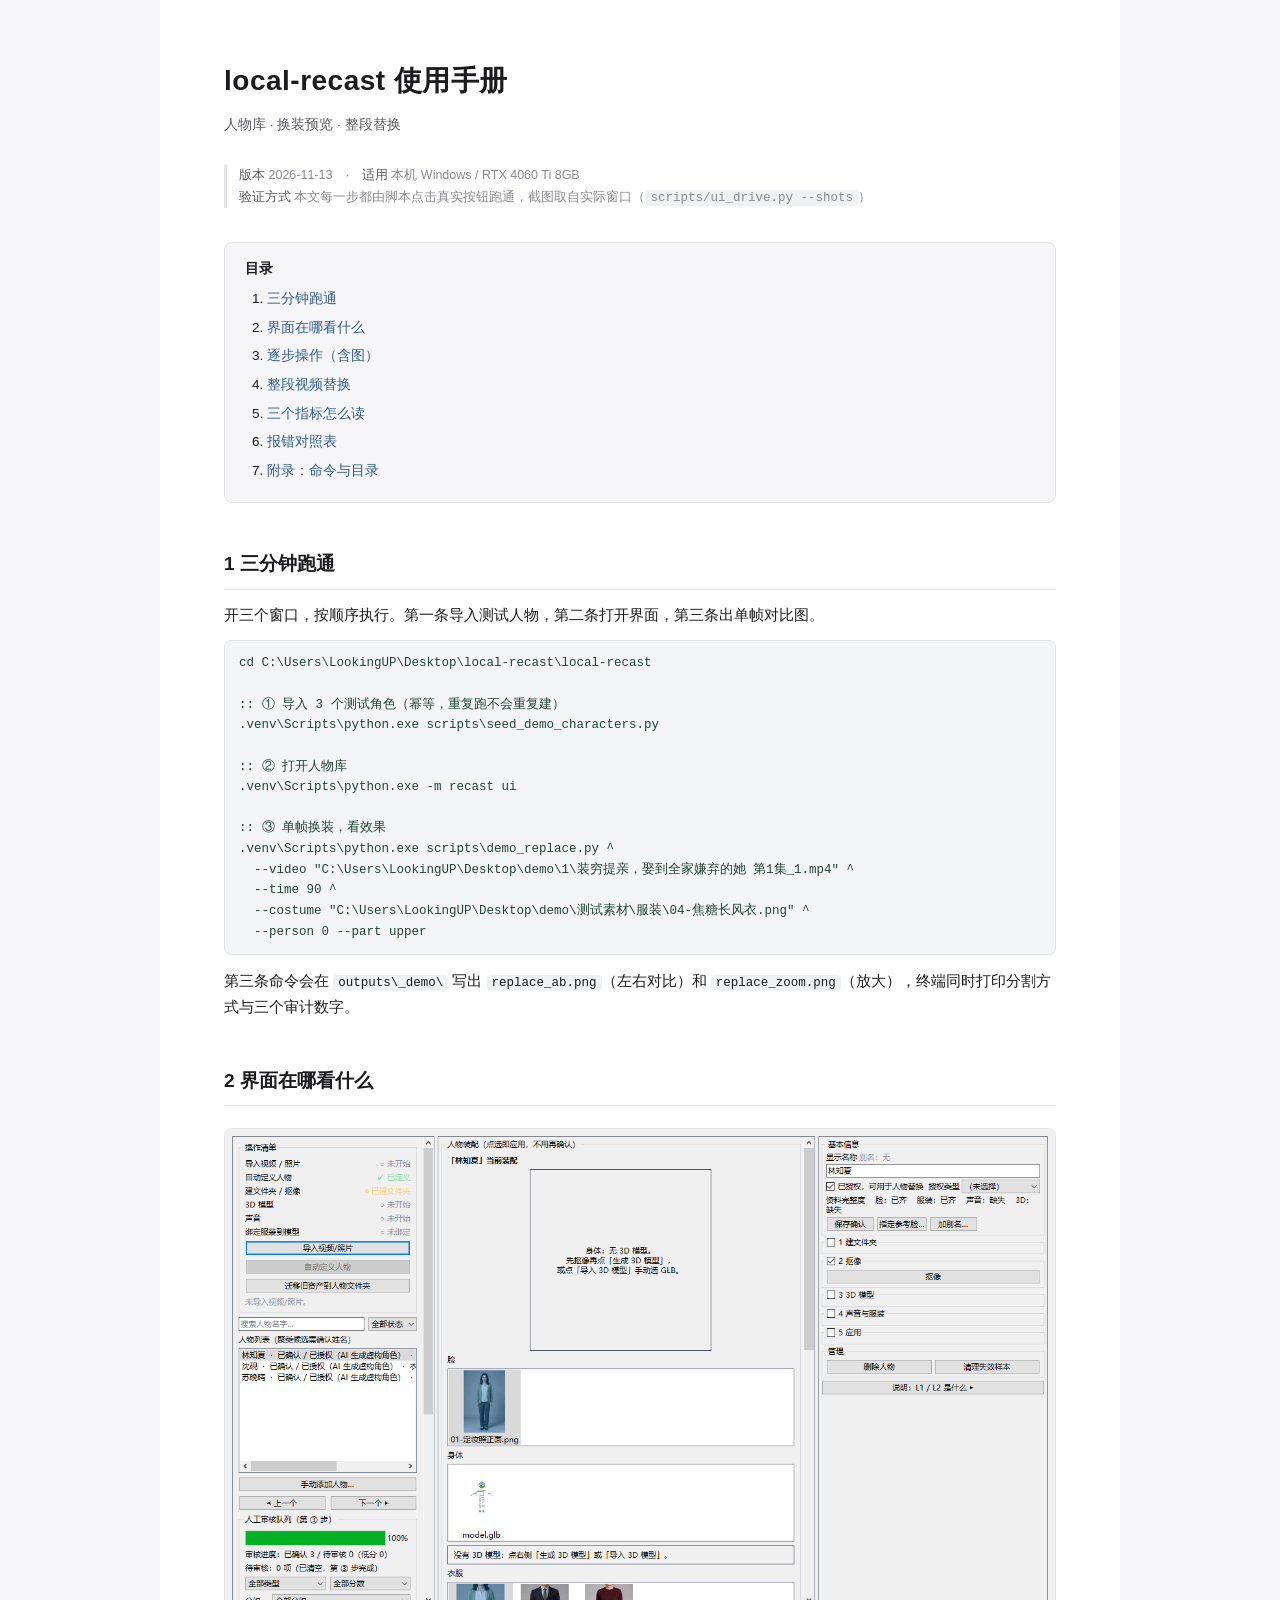
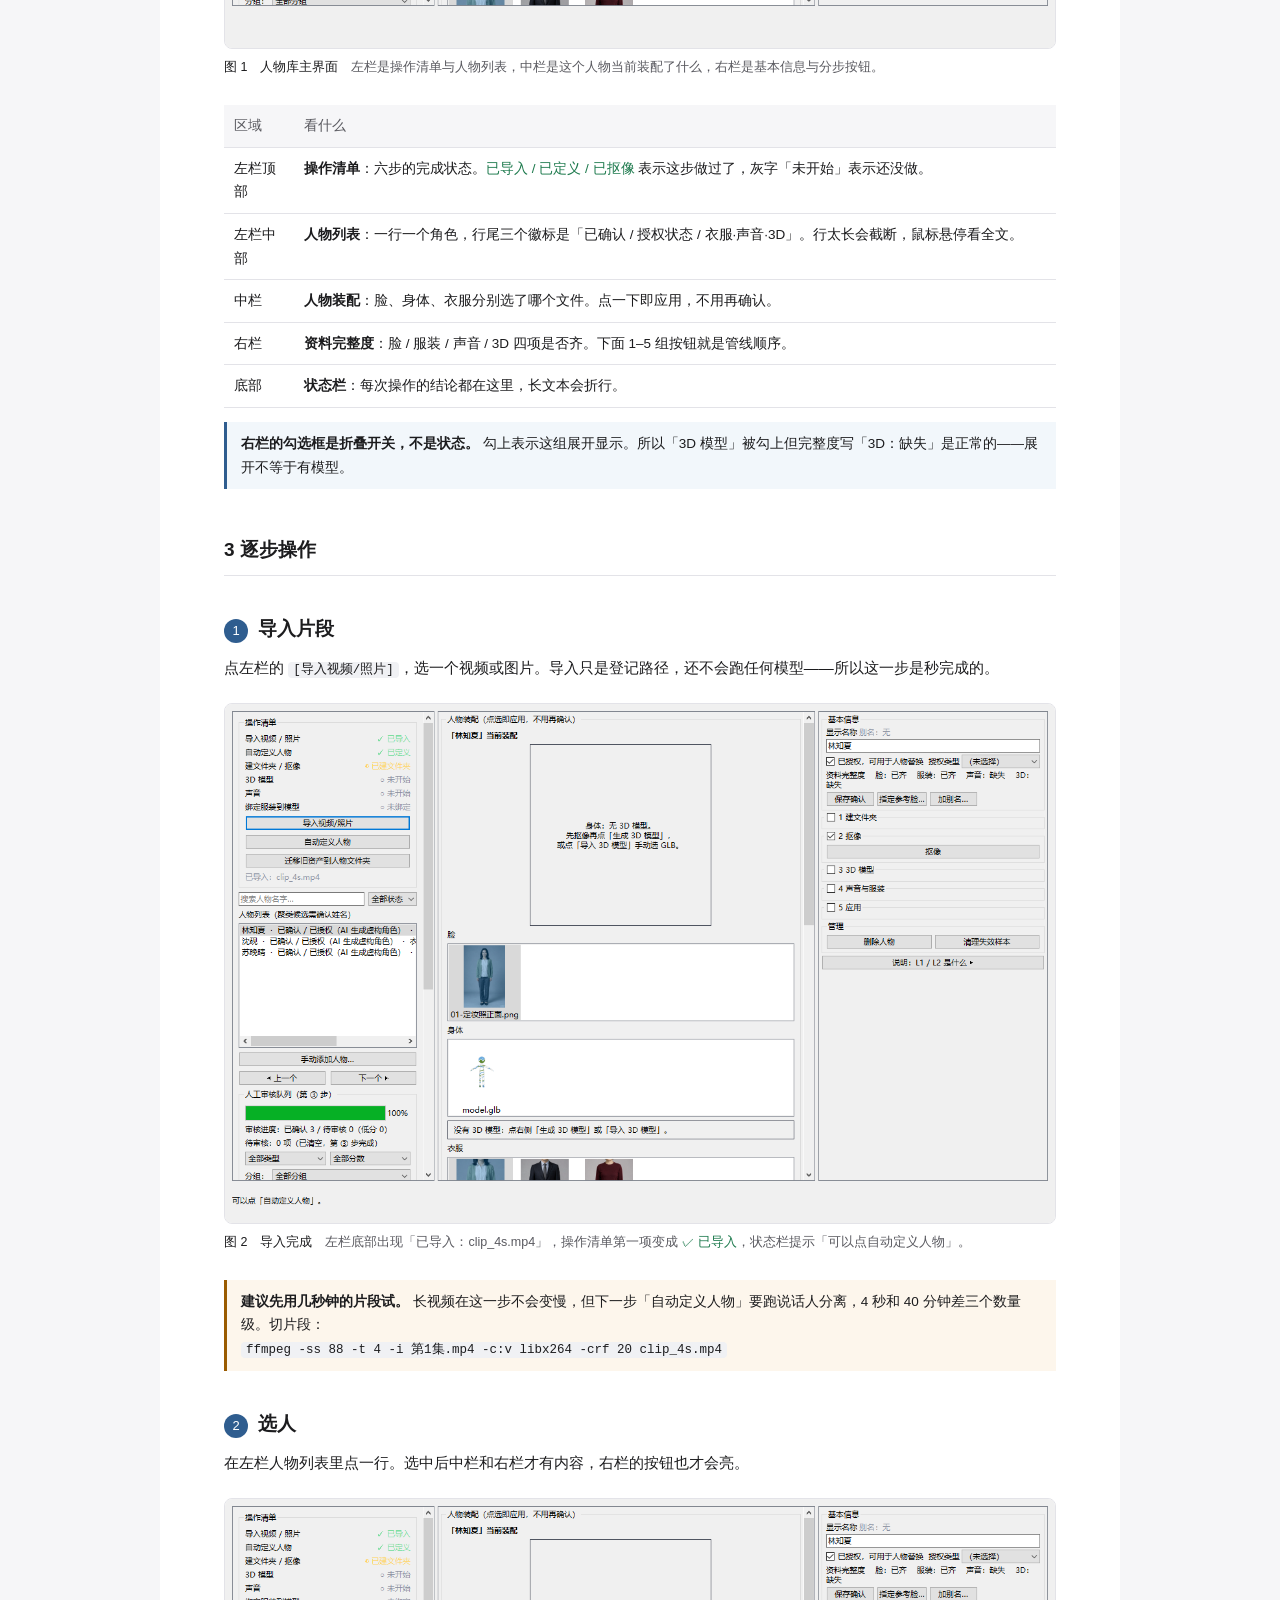
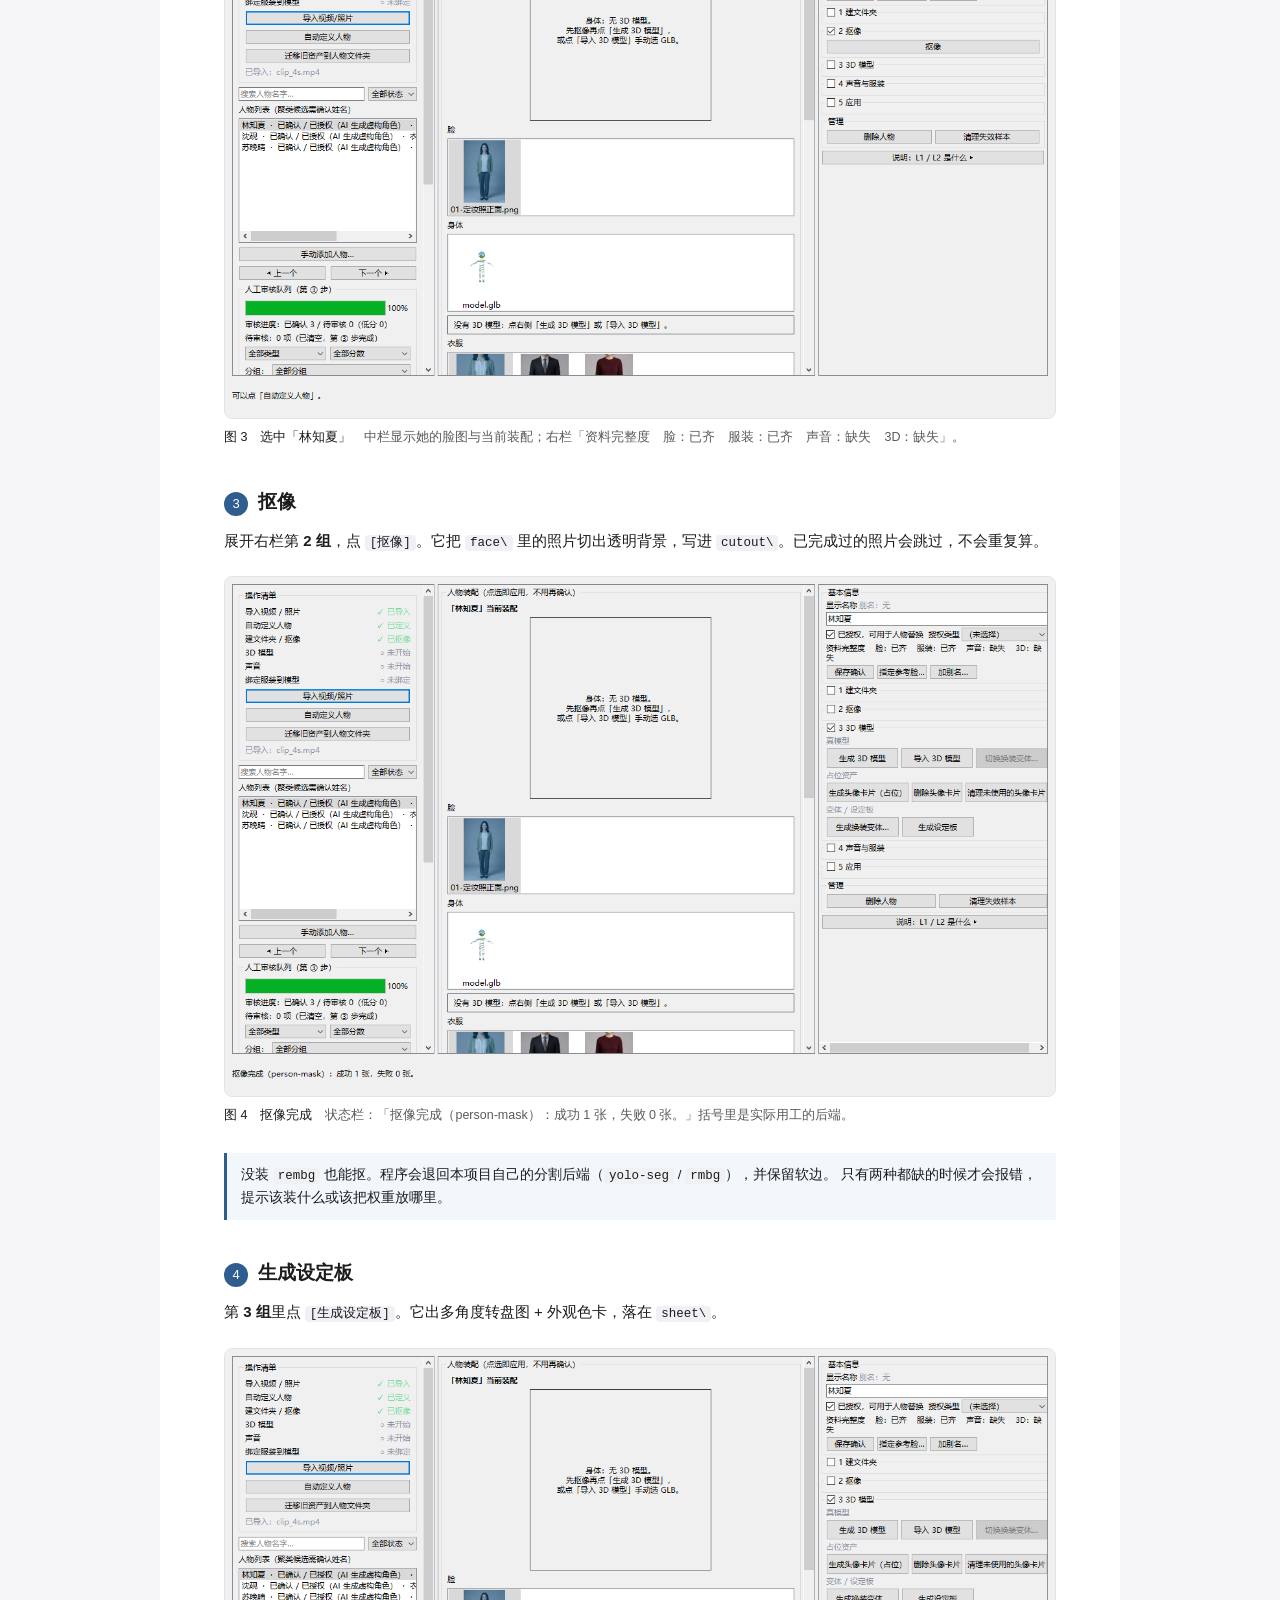
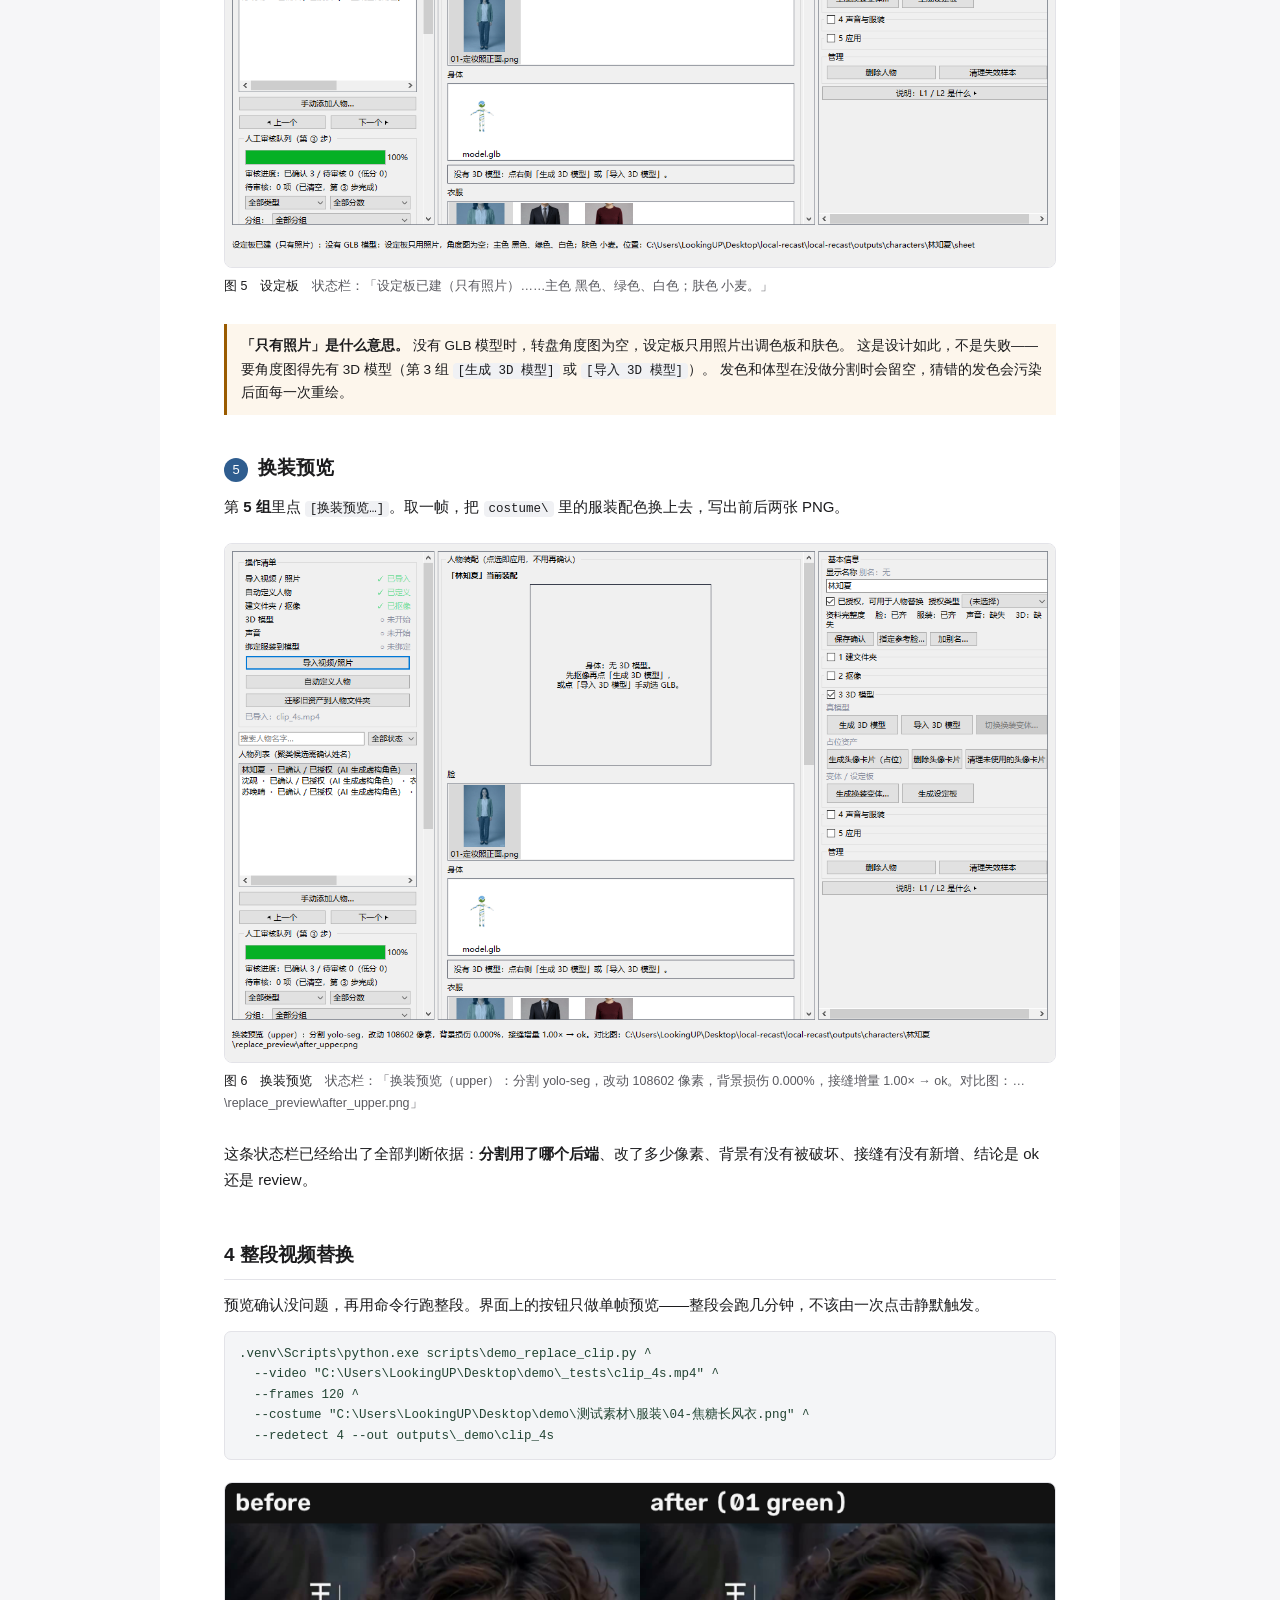
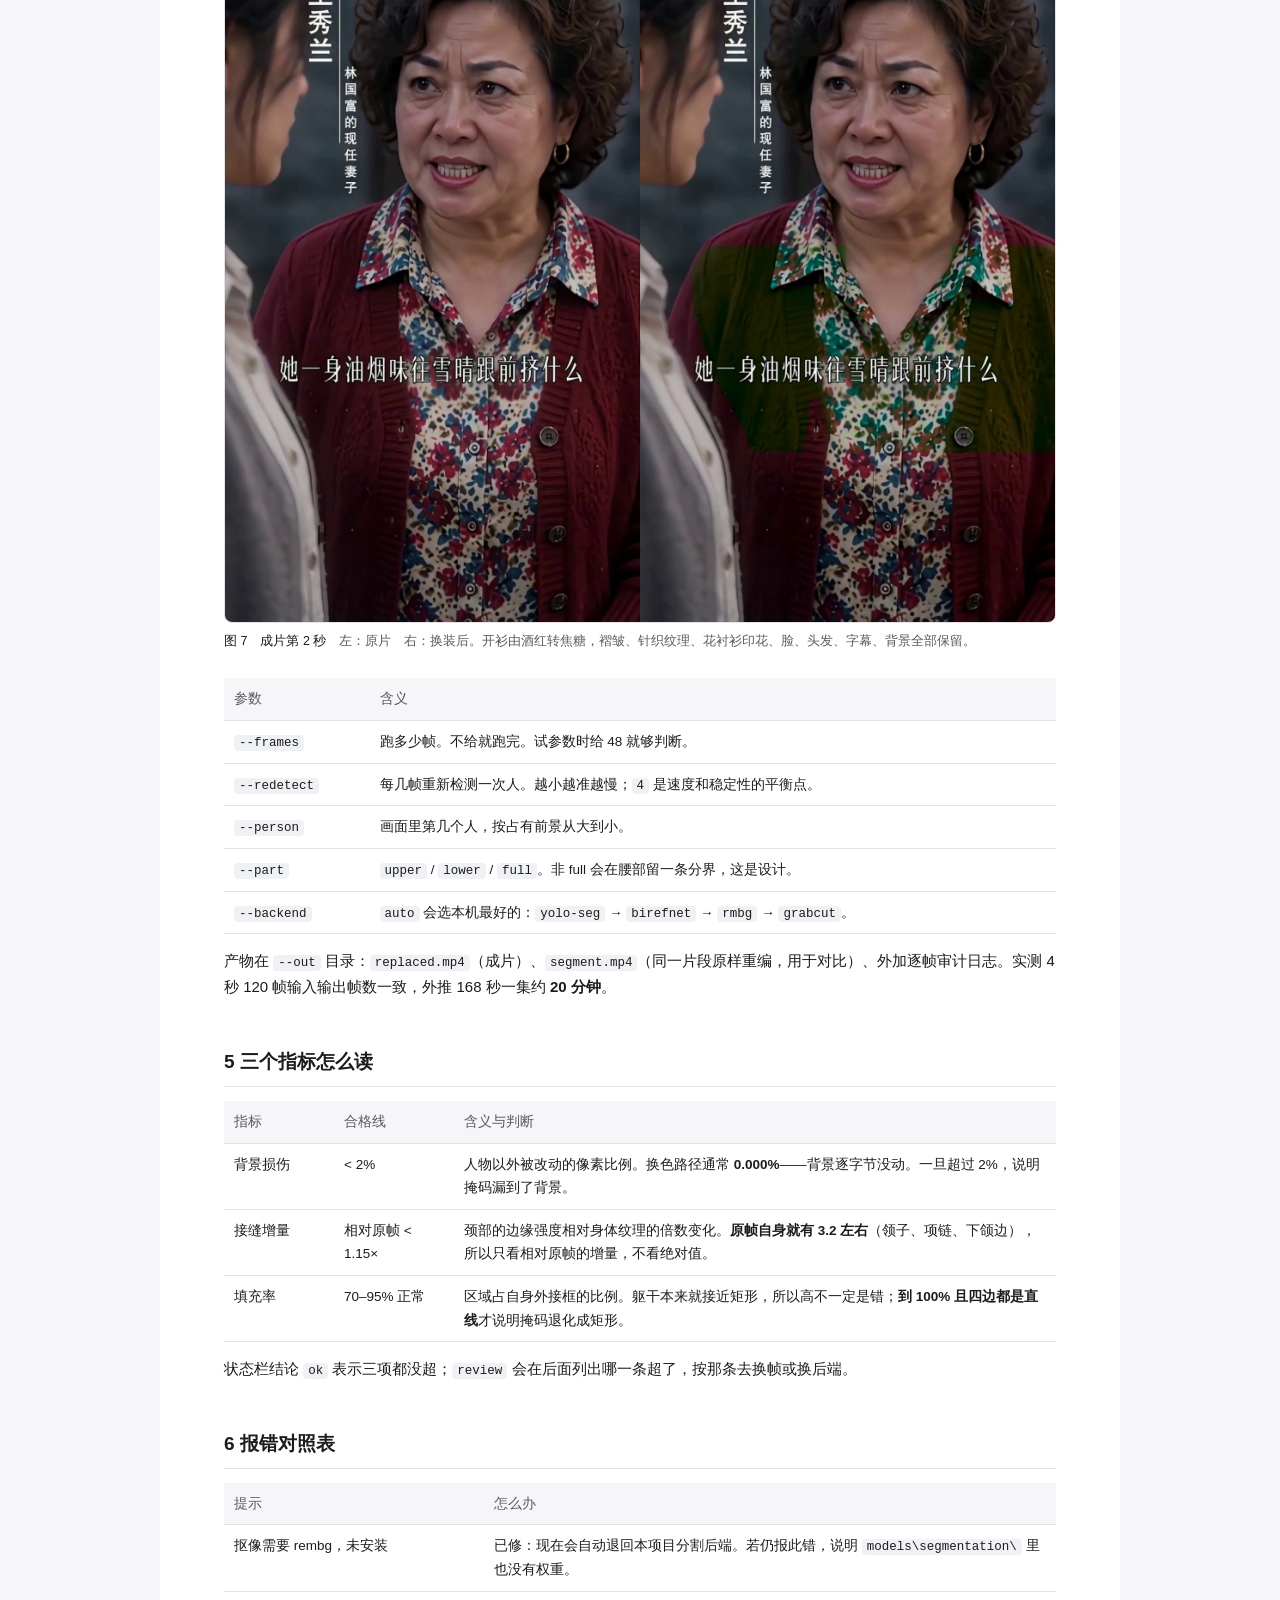
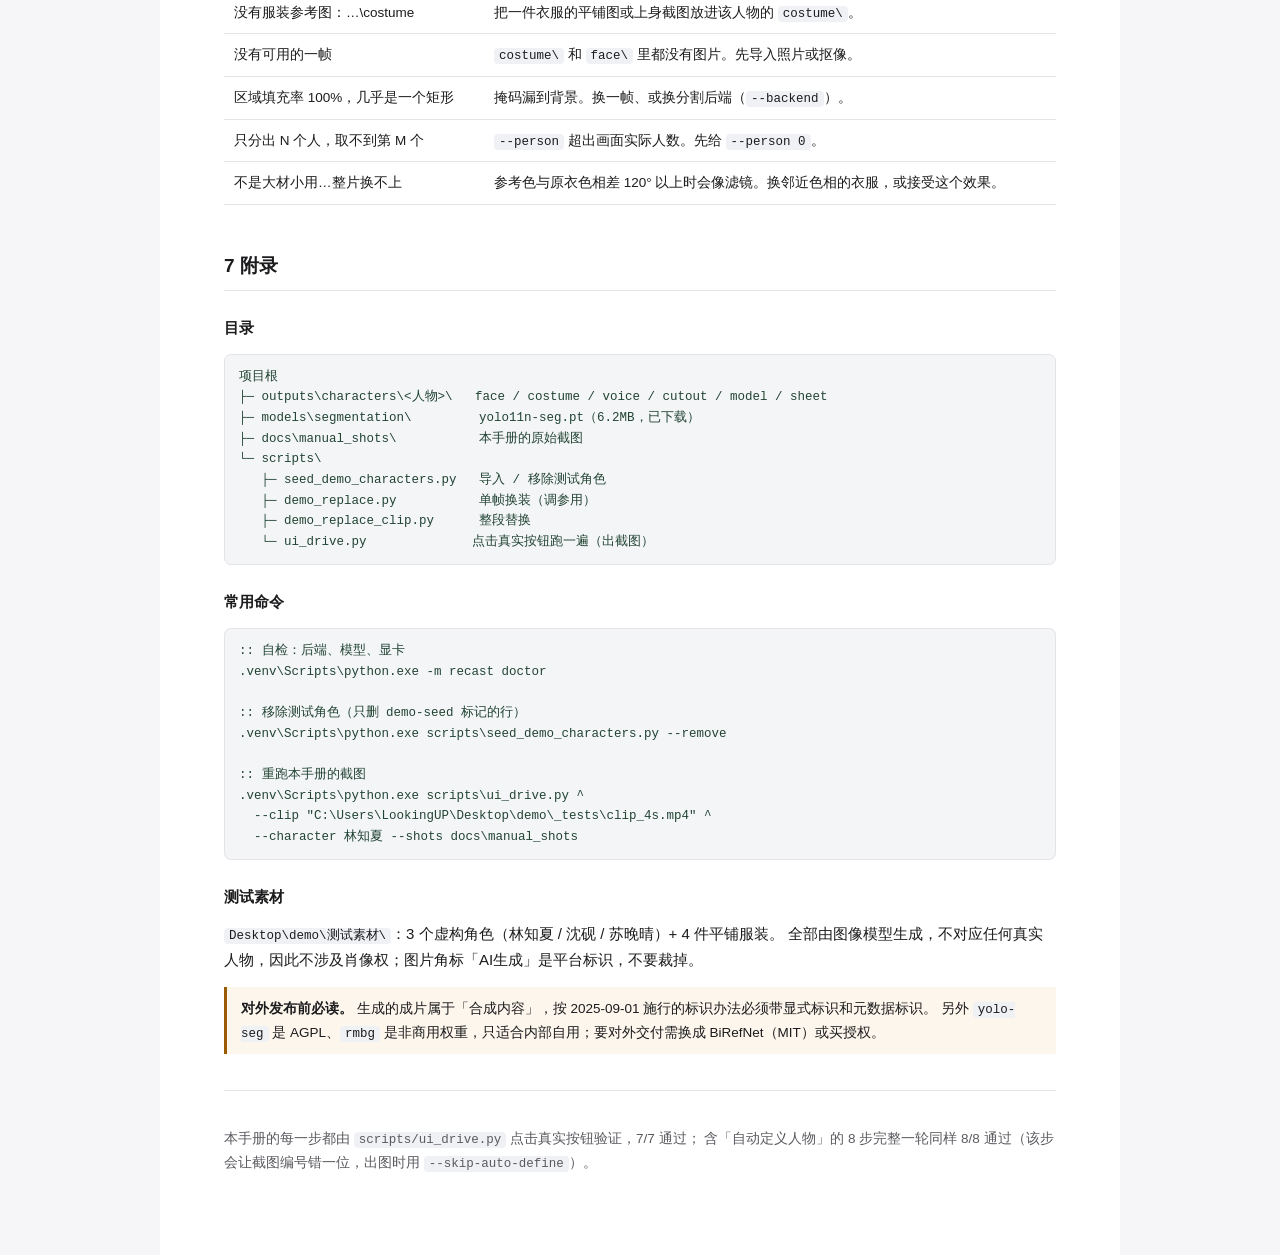
<file: docs/使用手册.html>
<!DOCTYPE html>
<html lang="zh-CN">
<head>
<meta charset="utf-8">
<title>local-recast 使用手册</title>
<style>
  :root{
    --ink:#1c1c1e; --ink2:#5a5a60; --ink3:#8a8a92;
    --line:#e3e3e8; --bg:#ffffff; --soft:#f6f6f8;
    --accent:#2f5d8f; --good:#1d7a4d; --warn:#9a5b00;
  }
  *{box-sizing:border-box}
  body{margin:0;background:var(--soft);color:var(--ink);
    font:15px/1.75 -apple-system,"Segoe UI","Microsoft YaHei",sans-serif}
  .page{max-width:960px;margin:0 auto;background:var(--bg);padding:56px 64px 80px}
  h1{font-size:28px;font-weight:600;margin:0 0 8px;letter-spacing:.5px}
  h2{font-size:19px;font-weight:600;margin:44px 0 12px;padding-bottom:8px;border-bottom:1px solid var(--line)}
  h3{font-size:15px;font-weight:600;margin:24px 0 8px;color:var(--ink)}
  p{margin:10px 0}
  .sub{color:var(--ink2);font-size:13.5px;margin:0 0 28px}
  .meta{font-size:12.5px;color:var(--ink3);border-left:3px solid var(--line);padding-left:12px;margin:24px 0 34px}
  .meta b{color:var(--ink2);font-weight:500}
  figure{margin:22px 0 26px}
  figure img{width:100%;display:block;border:1px solid var(--line);border-radius:8px}
  figcaption{font-size:12.5px;color:var(--ink2);margin-top:8px}
  figcaption b{color:var(--ink);font-weight:500}
  pre{background:#f4f5f7;border:1px solid var(--line);border-radius:7px;
    padding:12px 14px;overflow-x:auto;font:12.5px/1.65 Consolas,Menlo,monospace;color:#243}
  code{font:12.5px Consolas,Menlo,monospace;background:#f0f1f4;padding:1px 5px;border-radius:4px}
  table{width:100%;border-collapse:collapse;margin:14px 0;font-size:13.5px}
  th,td{border-bottom:1px solid var(--line);padding:9px 10px;text-align:left;vertical-align:top}
  th{background:var(--soft);font-weight:500;color:var(--ink2)}
  .step{display:flex;align-items:baseline;gap:10px;margin:36px 0 6px}
  .n{flex:0 0 auto;width:24px;height:24px;border-radius:50%;background:var(--accent);color:#fff;
    font-size:13px;display:flex;align-items:center;justify-content:center;font-weight:500}
  .step h2{margin:0;border:0;padding:0;font-size:19px}
  .tip{background:#f2f7fb;border-left:3px solid var(--accent);padding:10px 14px;margin:14px 0;font-size:13.5px}
  .warn{background:#fdf6ec;border-left:3px solid var(--warn);padding:10px 14px;margin:14px 0;font-size:13.5px}
  .ok{color:var(--good);font-weight:500}
  ul,ol{margin:10px 0;padding-left:22px}
  li{margin:5px 0}
  .toc{background:var(--soft);border:1px solid var(--line);border-radius:8px;padding:14px 20px;font-size:13.5px}
  .toc a{color:var(--accent);text-decoration:none}
  .toc ol{margin:6px 0}
  hr{border:0;border-top:1px solid var(--line);margin:36px 0}
  @media print{body{background:#fff}.page{max-width:none;padding:0}h2{page-break-after:avoid}figure{page-break-inside:avoid}}
</style>
</head>
<body>
<div class="page">

<h1>local-recast 使用手册</h1>
<p class="sub">人物库 · 换装预览 · 整段替换</p>

<div class="meta">
  <b>版本</b> 2026-11-13　·　<b>适用</b> 本机 Windows / RTX 4060 Ti 8GB<br>
  <b>验证方式</b> 本文每一步都由脚本点击真实按钮跑通，截图取自实际窗口（<code>scripts/ui_drive.py --shots</code>）
</div>

<div class="toc">
  <b>目录</b>
  <ol>
    <li><a href="#quick">三分钟跑通</a></li>
    <li><a href="#layout">界面在哪看什么</a></li>
    <li><a href="#steps">逐步操作（含图）</a></li>
    <li><a href="#video">整段视频替换</a></li>
    <li><a href="#metrics">三个指标怎么读</a></li>
    <li><a href="#trouble">报错对照表</a></li>
    <li><a href="#appendix">附录：命令与目录</a></li>
  </ol>
</div>

<h2 id="quick">1 三分钟跑通</h2>
<p>开三个窗口，按顺序执行。第一条导入测试人物，第二条打开界面，第三条出单帧对比图。</p>
<pre>cd C:\Users\LookingUP\Desktop\local-recast\local-recast

:: ① 导入 3 个测试角色（幂等，重复跑不会重复建）
.venv\Scripts\python.exe scripts\seed_demo_characters.py

:: ② 打开人物库
.venv\Scripts\python.exe -m recast ui

:: ③ 单帧换装，看效果
.venv\Scripts\python.exe scripts\demo_replace.py ^
  --video "C:\Users\LookingUP\Desktop\demo\1\装穷提亲，娶到全家嫌弃的她 第1集_1.mp4" ^
  --time 90 ^
  --costume "C:\Users\LookingUP\Desktop\demo\测试素材\服装\04-焦糖长风衣.png" ^
  --person 0 --part upper</pre>
<p>第三条命令会在 <code>outputs\_demo\</code> 写出 <code>replace_ab.png</code>（左右对比）和 <code>replace_zoom.png</code>（放大），终端同时打印分割方式与三个审计数字。</p>

<h2 id="layout">2 界面在哪看什么</h2>

<figure>
  <img src="manual_shots/01-人物库总览.png" alt="人物库窗口总览">
  <figcaption><b>图 1　人物库主界面</b>　左栏是操作清单与人物列表，中栏是这个人物当前装配了什么，右栏是基本信息与分步按钮。</figcaption>
</figure>

<table>
  <tr><th style="width:70px">区域</th><th>看什么</th></tr>
  <tr><td>左栏顶部</td><td><b>操作清单</b>：六步的完成状态。<span style="color:var(--good)">已导入 / 已定义 / 已抠像</span> 表示这步做过了，灰字「未开始」表示还没做。</td></tr>
  <tr><td>左栏中部</td><td><b>人物列表</b>：一行一个角色，行尾三个徽标是「已确认 / 授权状态 / 衣服·声音·3D」。行太长会截断，鼠标悬停看全文。</td></tr>
  <tr><td>中栏</td><td><b>人物装配</b>：脸、身体、衣服分别选了哪个文件。点一下即应用，不用再确认。</td></tr>
  <tr><td>右栏</td><td><b>资料完整度</b>：脸 / 服装 / 声音 / 3D 四项是否齐。下面 1–5 组按钮就是管线顺序。</td></tr>
  <tr><td>底部</td><td><b>状态栏</b>：每次操作的结论都在这里，长文本会折行。</td></tr>
</table>

<div class="tip">
  <b>右栏的勾选框是折叠开关，不是状态。</b> 勾上表示这组展开显示。所以「3D 模型」被勾上但完整度写「3D：缺失」是正常的——展开不等于有模型。
</div>

<h2 id="steps">3 逐步操作</h2>

<div class="step"><span class="n">1</span><h2>导入片段</h2></div>
<p>点左栏的 <code>[导入视频/照片]</code>，选一个视频或图片。导入只是登记路径，还不会跑任何模型——所以这一步是秒完成的。</p>

<figure>
  <img src="manual_shots/02-导入片段.png" alt="导入后的界面">
  <figcaption><b>图 2　导入完成</b>　左栏底部出现「已导入：clip_4s.mp4」，操作清单第一项变成 <span class="ok">✓ 已导入</span>，状态栏提示「可以点自动定义人物」。</figcaption>
</figure>

<div class="warn">
  <b>建议先用几秒钟的片段试。</b> 长视频在这一步不会变慢，但下一步「自动定义人物」要跑说话人分离，4 秒和 40 分钟差三个数量级。切片段：<br>
  <code>ffmpeg -ss 88 -t 4 -i 第1集.mp4 -c:v libx264 -crf 20 clip_4s.mp4</code>
</div>

<div class="step"><span class="n">2</span><h2>选人</h2></div>
<p>在左栏人物列表里点一行。选中后中栏和右栏才有内容，右栏的按钮也才会亮。</p>

<figure>
  <img src="manual_shots/03-选中人物.png" alt="选中人物后">
  <figcaption><b>图 3　选中「林知夏」</b>　中栏显示她的脸图与当前装配；右栏「资料完整度　脸：已齐　服装：已齐　声音：缺失　3D：缺失」。</figcaption>
</figure>

<div class="step"><span class="n">3</span><h2>抠像</h2></div>
<p>展开右栏第 <b>2 组</b>，点 <code>[抠像]</code>。它把 <code>face\</code> 里的照片切出透明背景，写进 <code>cutout\</code>。已完成过的照片会跳过，不会重复算。</p>

<figure>
  <img src="manual_shots/04-抠像完成.png" alt="抠像完成">
  <figcaption><b>图 4　抠像完成</b>　状态栏：「抠像完成（person-mask）：成功 1 张，失败 0 张。」括号里是实际用工的后端。</figcaption>
</figure>

<div class="tip">
  没装 <code>rembg</code> 也能抠。程序会退回本项目自己的分割后端（<code>yolo-seg</code> / <code>rmbg</code>），并保留软边。
  只有两种都缺的时候才会报错，提示该装什么或该把权重放哪里。
</div>

<div class="step"><span class="n">4</span><h2>生成设定板</h2></div>
<p>第 <b>3 组</b>里点 <code>[生成设定板]</code>。它出多角度转盘图 + 外观色卡，落在 <code>sheet\</code>。</p>

<figure>
  <img src="manual_shots/05-生成设定板.png" alt="设定板生成结果">
  <figcaption><b>图 5　设定板</b>　状态栏：「设定板已建（只有照片）……主色 黑色、绿色、白色；肤色 小麦。」</figcaption>
</figure>

<div class="warn">
  <b>「只有照片」是什么意思。</b> 没有 GLB 模型时，转盘角度图为空，设定板只用照片出调色板和肤色。
  这是设计如此，不是失败——要角度图得先有 3D 模型（第 3 组 <code>[生成 3D 模型]</code> 或 <code>[导入 3D 模型]</code>）。
  发色和体型在没做分割时会留空，猜错的发色会污染后面每一次重绘。
</div>

<div class="step"><span class="n">5</span><h2>换装预览</h2></div>
<p>第 <b>5 组</b>里点 <code>[换装预览…]</code>。取一帧，把 <code>costume\</code> 里的服装配色换上去，写出前后两张 PNG。</p>

<figure>
  <img src="manual_shots/06-换装预览.png" alt="换装预览结果">
  <figcaption><b>图 6　换装预览</b>　状态栏：「换装预览（upper）：分割 yolo-seg，改动 108602 像素，背景损伤 0.000%，接缝增量 1.00× → ok。对比图：…\replace_preview\after_upper.png」</figcaption>
</figure>

<p>这条状态栏已经给出了全部判断依据：<b>分割用了哪个后端</b>、改了多少像素、背景有没有被破坏、接缝有没有新增、结论是 ok 还是 review。</p>

<h2 id="video">4 整段视频替换</h2>
<p>预览确认没问题，再用命令行跑整段。界面上的按钮只做单帧预览——整段会跑几分钟，不该由一次点击静默触发。</p>

<pre>.venv\Scripts\python.exe scripts\demo_replace_clip.py ^
  --video "C:\Users\LookingUP\Desktop\demo\_tests\clip_4s.mp4" ^
  --frames 120 ^
  --costume "C:\Users\LookingUP\Desktop\demo\测试素材\服装\04-焦糖长风衣.png" ^
  --redetect 4 --out outputs\_demo\clip_4s</pre>

<figure>
  <img src="manual_shots/07-视频前后对比.png" alt="视频替换前后">
  <figcaption><b>图 7　成片第 2 秒</b>　左：原片　右：换装后。开衫由酒红转焦糖，褶皱、针织纹理、花衬衫印花、脸、头发、字幕、背景全部保留。</figcaption>
</figure>

<table>
  <tr><th>参数</th><th>含义</th></tr>
  <tr><td><code>--frames</code></td><td>跑多少帧。不给就跑完。试参数时给 48 就够判断。</td></tr>
  <tr><td><code>--redetect</code></td><td>每几帧重新检测一次人。越小越准越慢；<code>4</code> 是速度和稳定性的平衡点。</td></tr>
  <tr><td><code>--person</code></td><td>画面里第几个人，按占有前景从大到小。</td></tr>
  <tr><td><code>--part</code></td><td><code>upper</code> / <code>lower</code> / <code>full</code>。非 full 会在腰部留一条分界，这是设计。</td></tr>
  <tr><td><code>--backend</code></td><td><code>auto</code> 会选本机最好的：<code>yolo-seg</code> → <code>birefnet</code> → <code>rmbg</code> → <code>grabcut</code>。</td></tr>
</table>

<p>产物在 <code>--out</code> 目录：<code>replaced.mp4</code>（成片）、<code>segment.mp4</code>（同一片段原样重编，用于对比）、外加逐帧审计日志。实测 4 秒 120 帧输入输出帧数一致，外推 168 秒一集约 <b>20 分钟</b>。</p>

<h2 id="metrics">5 三个指标怎么读</h2>
<table>
  <tr><th style="width:110px">指标</th><th style="width:120px">合格线</th><th>含义与判断</th></tr>
  <tr><td>背景损伤</td><td>&lt; 2%</td><td>人物以外被改动的像素比例。换色路径通常 <b>0.000%</b>——背景逐字节没动。一旦超过 2%，说明掩码漏到了背景。</td></tr>
  <tr><td>接缝增量</td><td>相对原帧 &lt; 1.15×</td><td>颈部的边缘强度相对身体纹理的倍数变化。<b>原帧自身就有 3.2 左右</b>（领子、项链、下颌边），所以只看相对原帧的增量，不看绝对值。</td></tr>
  <tr><td>填充率</td><td>70–95% 正常</td><td>区域占自身外接框的比例。躯干本来就接近矩形，所以高不一定是错；<b>到 100% 且四边都是直线</b>才说明掩码退化成矩形。</td></tr>
</table>

<p>状态栏结论 <code>ok</code> 表示三项都没超；<code>review</code> 会在后面列出哪一条超了，按那条去换帧或换后端。</p>

<h2 id="trouble">6 报错对照表</h2>
<table>
  <tr><th style="width:260px">提示</th><th>怎么办</th></tr>
  <tr><td>抠像需要 rembg，未安装</td><td>已修：现在会自动退回本项目分割后端。若仍报此错，说明 <code>models\segmentation\</code> 里也没有权重。</td></tr>
  <tr><td>没有服装参考图：…\costume</td><td>把一件衣服的平铺图或上身截图放进该人物的 <code>costume\</code>。</td></tr>
  <tr><td>没有可用的一帧</td><td><code>costume\</code> 和 <code>face\</code> 里都没有图片。先导入照片或抠像。</td></tr>
  <tr><td>区域填充率 100%，几乎是一个矩形</td><td>掩码漏到背景。换一帧、或换分割后端（<code>--backend</code>）。</td></tr>
  <tr><td>只分出 N 个人，取不到第 M 个</td><td><code>--person</code> 超出画面实际人数。先给 <code>--person 0</code>。</td></tr>
  <tr><td>不是大材小用…整片换不上</td><td>参考色与原衣色相差 120° 以上时会像滤镜。换邻近色相的衣服，或接受这个效果。</td></tr>
</table>

<h2 id="appendix">7 附录</h2>

<h3>目录</h3>
<pre>项目根
├─ outputs\characters\&lt;人物&gt;\   face / costume / voice / cutout / model / sheet
├─ models\segmentation\         yolo11n-seg.pt（6.2MB，已下载）
├─ docs\manual_shots\           本手册的原始截图
└─ scripts\
   ├─ seed_demo_characters.py   导入 / 移除测试角色
   ├─ demo_replace.py           单帧换装（调参用）
   ├─ demo_replace_clip.py      整段替换
   └─ ui_drive.py              点击真实按钮跑一遍（出截图）</pre>

<h3>常用命令</h3>
<pre>:: 自检：后端、模型、显卡
.venv\Scripts\python.exe -m recast doctor

:: 移除测试角色（只删 demo-seed 标记的行）
.venv\Scripts\python.exe scripts\seed_demo_characters.py --remove

:: 重跑本手册的截图
.venv\Scripts\python.exe scripts\ui_drive.py ^
  --clip "C:\Users\LookingUP\Desktop\demo\_tests\clip_4s.mp4" ^
  --character 林知夏 --shots docs\manual_shots</pre>

<h3>测试素材</h3>
<p><code>Desktop\demo\测试素材\</code>：3 个虚构角色（林知夏 / 沈砚 / 苏晚晴）+ 4 件平铺服装。
全部由图像模型生成，不对应任何真实人物，因此不涉及肖像权；图片角标「AI生成」是平台标识，不要裁掉。</p>

<div class="warn">
  <b>对外发布前必读。</b> 生成的成片属于「合成内容」，按 2025-09-01 施行的标识办法必须带显式标识和元数据标识。
  另外 <code>yolo-seg</code> 是 AGPL、<code>rmbg</code> 是非商用权重，只适合内部自用；要对外交付需换成 BiRefNet（MIT）或买授权。
</div>

<hr>
<p class="sub" style="margin:0">本手册的每一步都由 <code>scripts/ui_drive.py</code> 点击真实按钮验证，7/7 通过；
含「自动定义人物」的 8 步完整一轮同样 8/8 通过（该步会让截图编号错一位，出图时用 <code>--skip-auto-define</code>）。</p>

</div>
</body>
</html>
</file>
